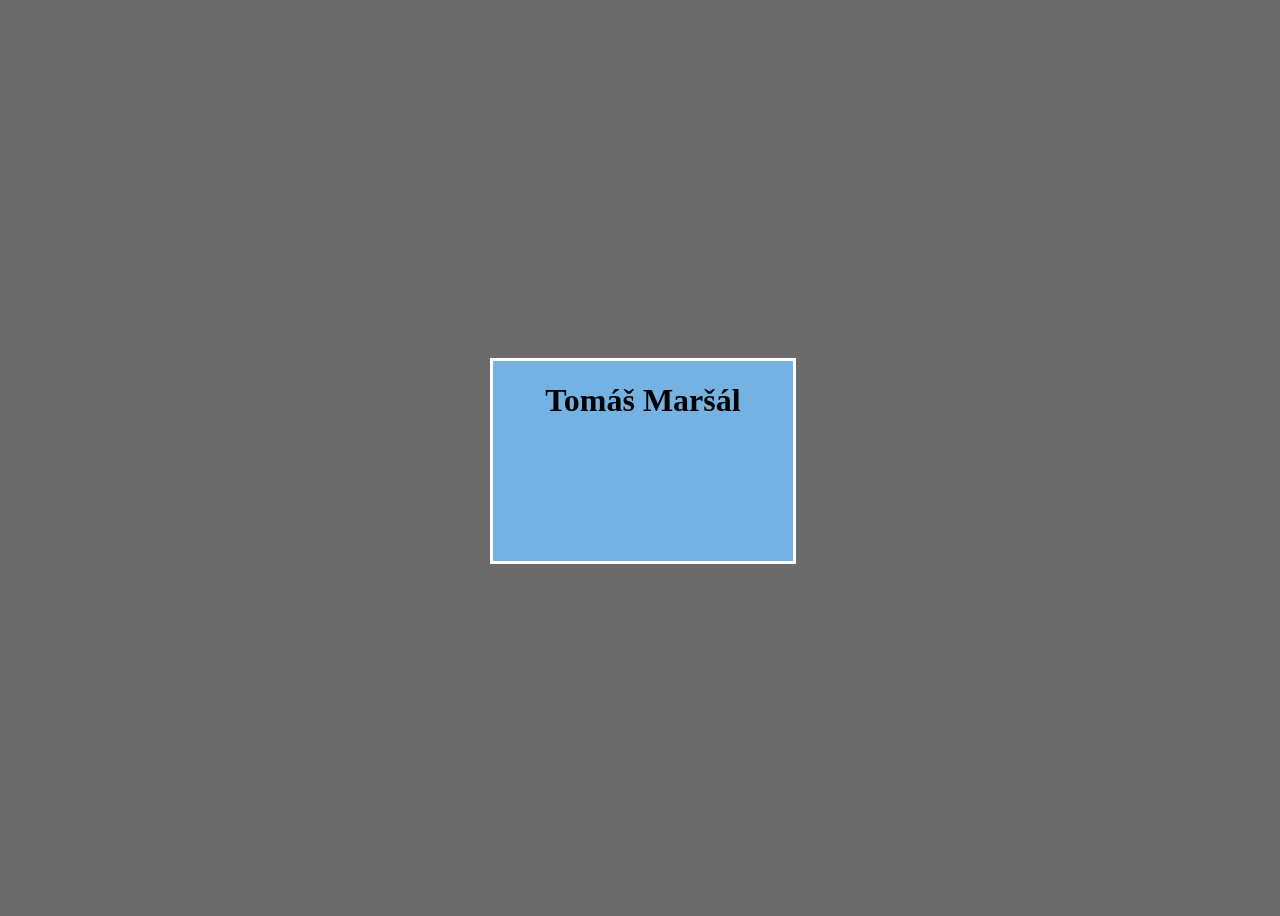
<file: index.html>
<!DOCTYPE html>
<html lang="cs">
<head>
    <meta charset="UTF-8">
    <meta name="viewport" content="width=device-width, initial-scale=1.0">
    <link rel="stylesheet" href="styles.css">
    <title>Vizitka</title>
</head>
<body>
    <div class="vizitka">
        <div class="front">
            <h1>Tomáš Maršál</h1>
        </div>
        <div class="back">
            <p>Email: tomas.marsal023@skolavdf.cz</p>
            <p>Telefon: +420 123 456 789</p>
        </div>
    </div>
</body>
</html>
</file>
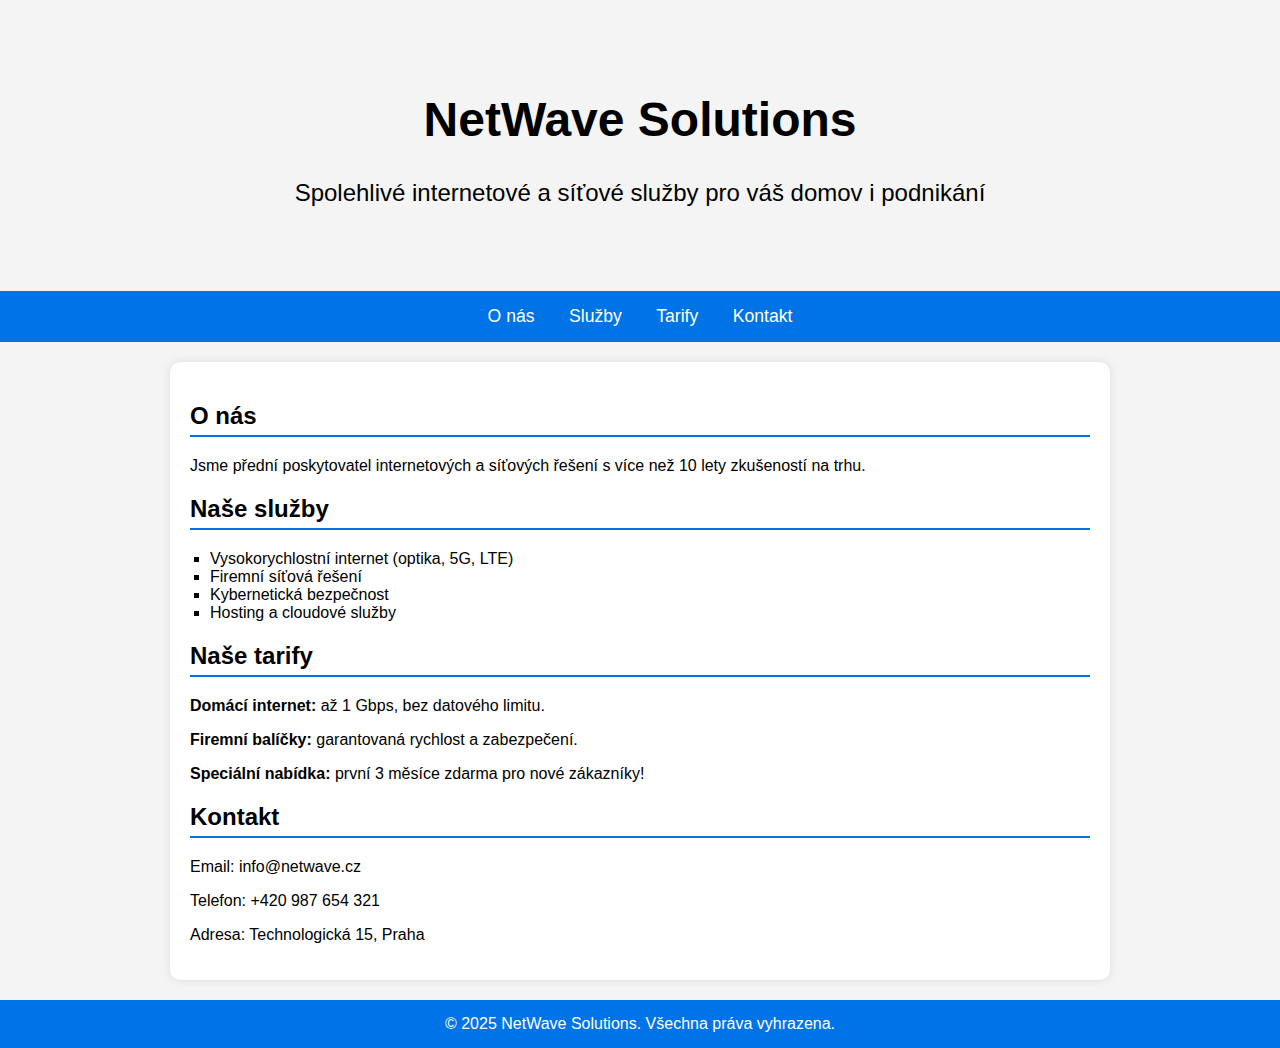
<file: Firemní Web/index.html>
<!DOCTYPE html>
<html lang="cs">
<head>
    <meta charset="UTF-8">
    <meta name="viewport" content="width=device-width, initial-scale=1.0">
    <title>NetWave Solutions</title>
    <link rel="stylesheet" href="style.css">
</head>
<body>
    <header>
        <h1>NetWave Solutions</h1>
        <p>Spolehlivé internetové a síťové služby pro váš domov i podnikání</p>
    </header>
    <nav>
        <a href="#about">O nás</a>
        <a href="#services">Služby</a>
        <a href="#plans">Tarify</a>
        <a href="#contact">Kontakt</a>
    </nav>
    <div class="container">
        <section id="about">
            <h2>O nás</h2>
            <p>Jsme přední poskytovatel internetových a síťových řešení s více než 10 lety zkušeností na trhu.</p>
        </section>
        <section id="services">
            <h2>Naše služby</h2>
            <ul>
                <li>Vysokorychlostní internet (optika, 5G, LTE)</li>
                <li>Firemní síťová řešení</li>
                <li>Kybernetická bezpečnost</li>
                <li>Hosting a cloudové služby</li>
            </ul>
        </section>
        <section id="plans">
            <h2>Naše tarify</h2>
            <p><strong>Domácí internet:</strong> až 1 Gbps, bez datového limitu.</p>
            <p><strong>Firemní balíčky:</strong> garantovaná rychlost a zabezpečení.</p>
            <p><strong>Speciální nabídka:</strong> první 3 měsíce zdarma pro nové zákazníky!</p>
        </section>
        <section id="contact">
            <h2>Kontakt</h2>
            <p>Email: info@netwave.cz</p>
            <p>Telefon: +420 987 654 321</p>
            <p>Adresa: Technologická 15, Praha</p>
        </section>
    </div>
    <footer>
        &copy; 2025 NetWave Solutions. Všechna práva vyhrazena.
    </footer>
</body>
</html>
</file>
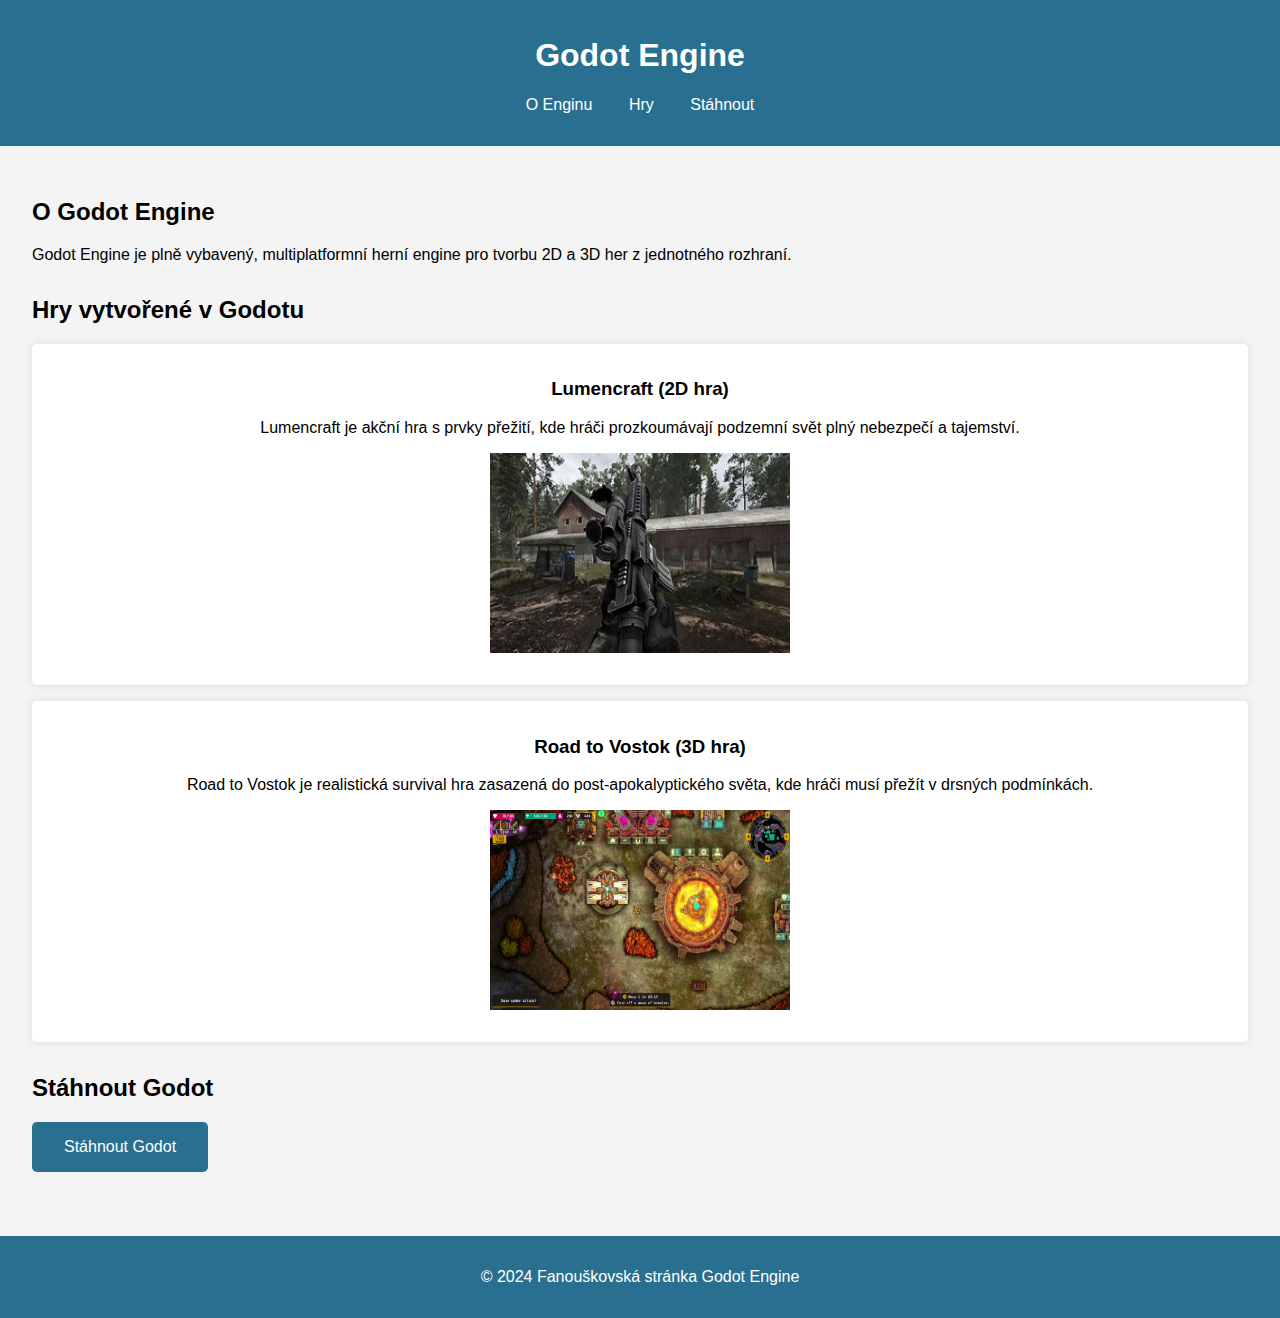
<file: Godot Web/index.html>
<!DOCTYPE html>
<html lang="cs">
<head>
    <meta charset="UTF-8">
    <meta name="viewport" content="width=device-width, initial-scale=1.0">
    <title>Godot Engine</title>
    <link rel="stylesheet" href="styles.css">
</head>
<body>
    <header>
        <h1>Godot Engine</h1>
        <nav>
            <ul>
                <li><a href="#about">O Enginu</a></li>
                <li><a href="#games">Hry</a></li>
                <li><a href="#download">Stáhnout</a></li>
            </ul>
        </nav>
    </header>
    <main>
        <section id="about">
            <h2>O Godot Engine</h2>
            <p>Godot Engine je plně vybavený, multiplatformní herní engine pro tvorbu 2D a 3D her z jednotného rozhraní.</p>
        </section>
        <section id="games">
            <h2>Hry vytvořené v Godotu</h2>
            <div class="game">
                <h3>Lumencraft (2D hra)</h3>
                <p>Lumencraft je akční hra s prvky přežití, kde hráči prozkoumávají podzemní svět plný nebezpečí a tajemství.</p>
                <img src="Roadtovostok.jpg" alt="Lumencraft">
            </div>
            <div class="game">
                <h3>Road to Vostok (3D hra)</h3>
                <p>Road to Vostok je realistická survival hra zasazená do post-apokalyptického světa, kde hráči musí přežít v drsných podmínkách.</p>
                <img src="Lumecraft.jpg" alt="Road to Vostok">
            </div>
        </section>
        <section id="download">
            <h2>Stáhnout Godot</h2>
            <a href="https://godotengine.org/download" class="download-button">Stáhnout Godot</a>
        </section>
    </main>
    <footer>
        <p>&copy; 2024 Fanouškovská stránka Godot Engine</p>
    </footer>
</body>
</html>
</file>
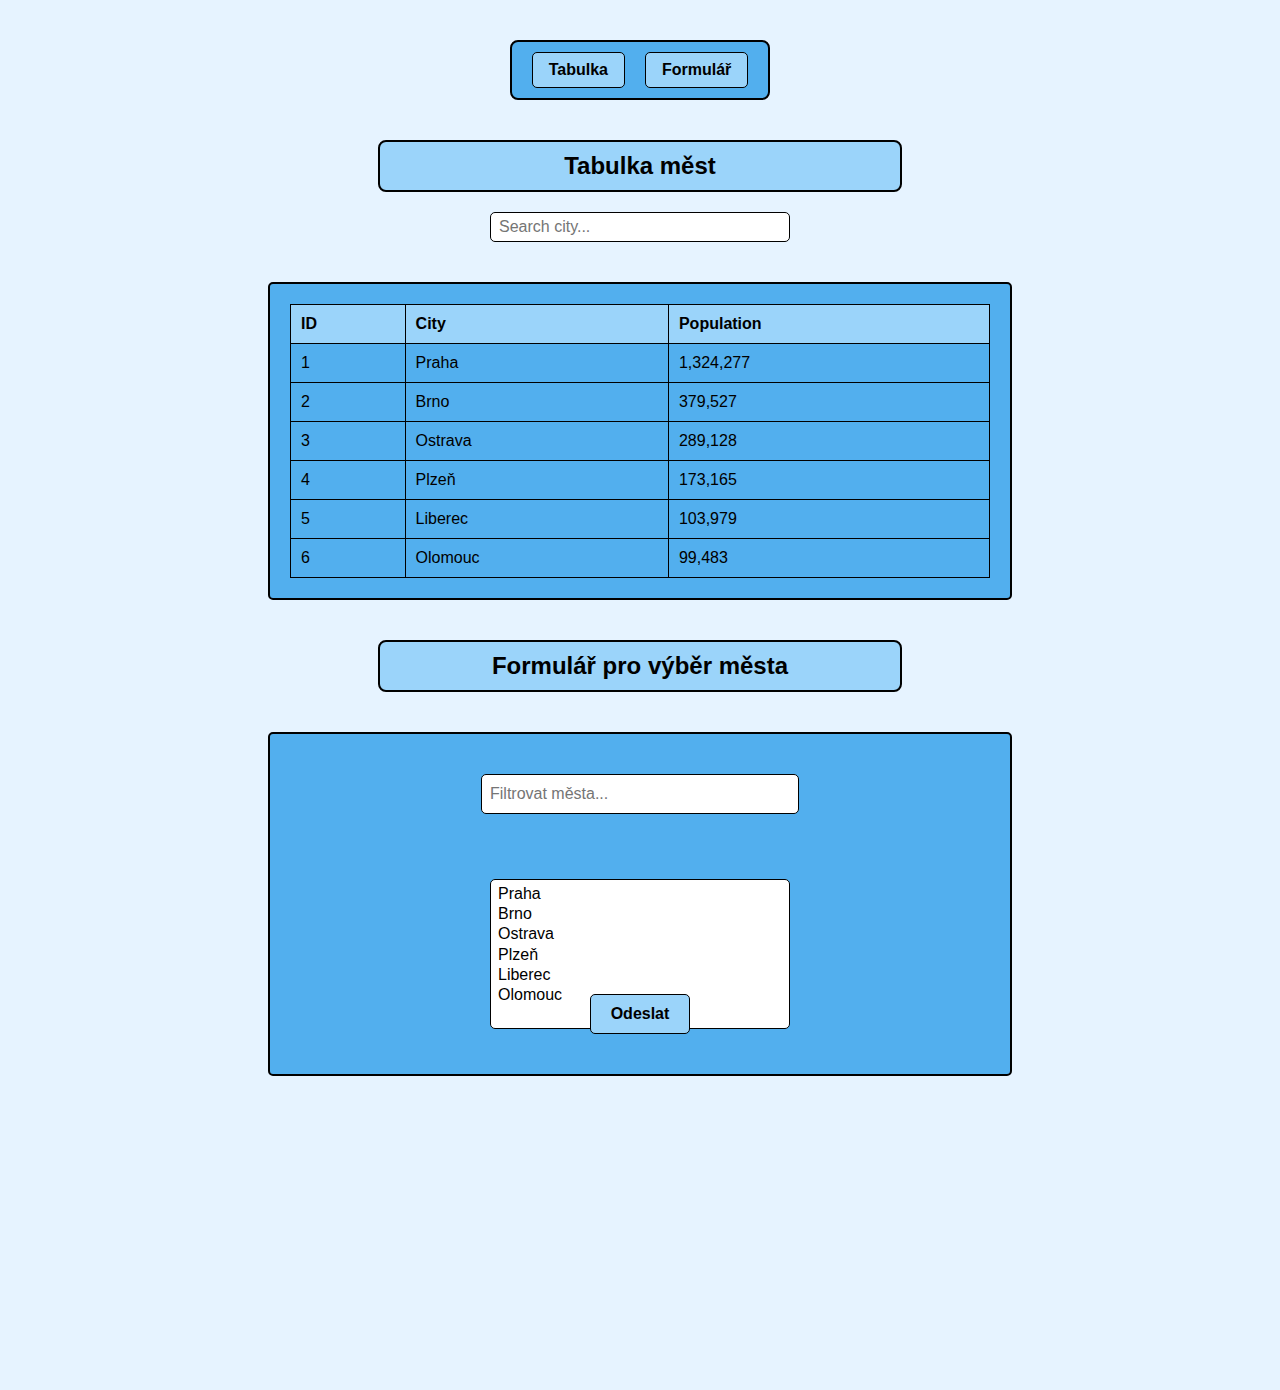
<file: Mesta a filtry/index.html>
<!DOCTYPE html>
<html lang="cs">
<head>
    <meta charset="UTF-8">
    <title>Ukázka filtrování a formuláře</title>
    <link rel="stylesheet" href="style.css">
</head>
<body>
    <nav class="menu">
        <a href="#sekce-tabulka">Tabulka</a>
        <a href="#sekce-formular">Formulář</a>
    </nav>
    <section id="sekce-tabulka">
        <h2>Tabulka měst</h2>
        <div class="search">
            <input type="search" id="search bar" placeholder="Search city...">
        </div>
        <div class="container">
            <table>
                <tr>
                    <th>ID</th>
                    <th>City</th>
                    <th>Population</th>
                </tr>
                <tr><td>1</td><td>Praha</td><td>1,324,277</td></tr>
                <tr><td>2</td><td>Brno</td><td>379,527</td></tr>
                <tr><td>3</td><td>Ostrava</td><td>289,128</td></tr>
                <tr><td>4</td><td>Plzeň</td><td>173,165</td></tr>
                <tr><td>5</td><td>Liberec</td><td>103,979</td></tr>
                <tr><td>6</td><td>Olomouc</td><td>99,483</td></tr>
            </table>
        </div>
    </section>
    <section id="sekce-formular">
        <h2>Formulář pro výběr města</h2>
        <form>
            <div class="search">
                <input type="text" id="filter-select" placeholder="Filtrovat města...">
            </div>
            <div class="search">
                <select id="city-select" size="6">
                    <option value="Praha">Praha</option>
                    <option value="Brno">Brno</option>
                    <option value="Ostrava">Ostrava</option>
                    <option value="Plzeň">Plzeň</option>
                    <option value="Liberec">Liberec</option>
                    <option value="Olomouc">Olomouc</option>
                </select>
            </div>
            <div class="search">
                <button type="submit">Odeslat</button>
            </div>
        </form>
    </section>
    <script src="script.js"></script>
</body>
</html>
</file>
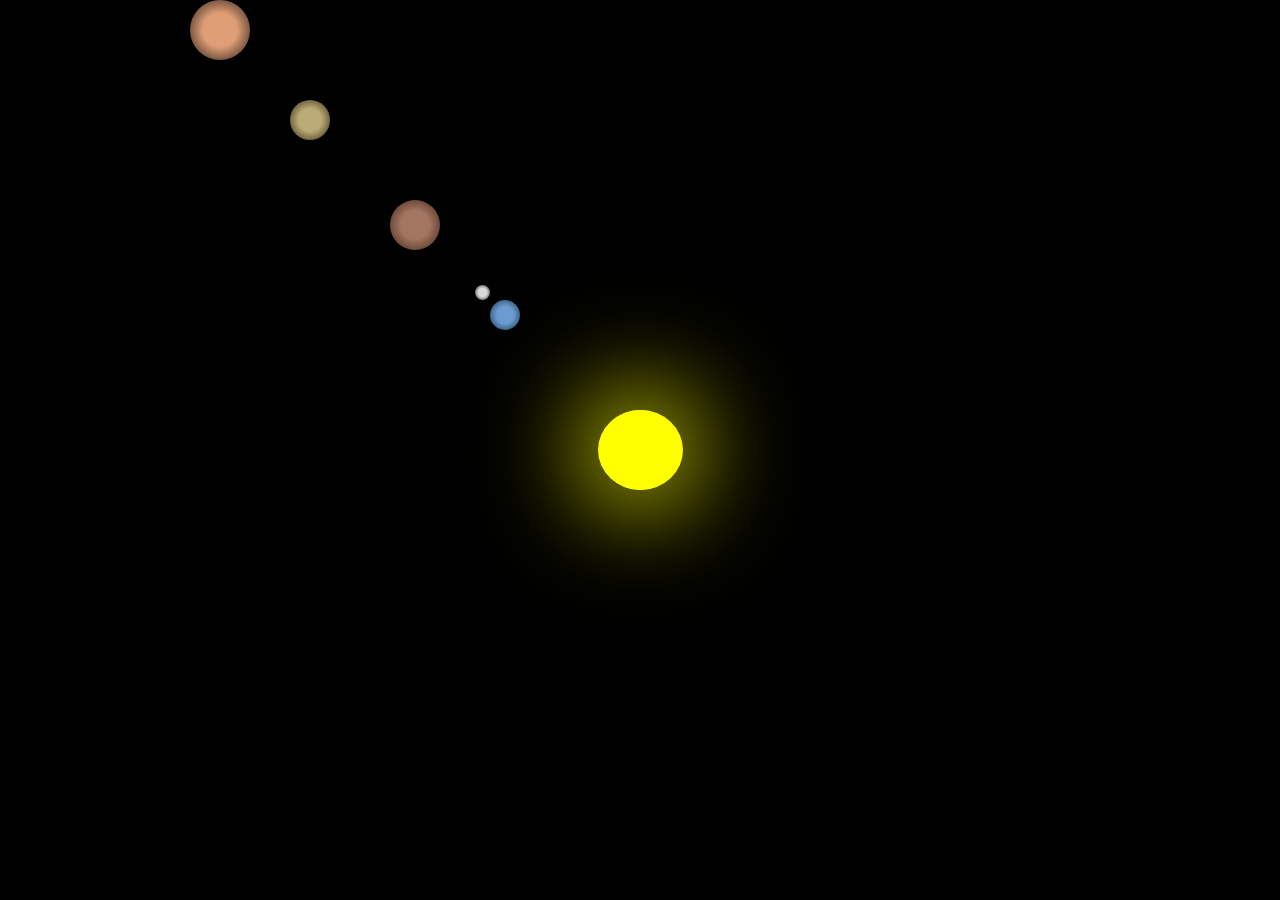
<file: Solar System/index.html>
<!DOCTYPE html>
<html lang="en">
<head>
    <meta charset="UTF-8">
    <meta name="viewport" content="width=device-width, initial-scale=1.0">
    <title>Solar System</title>
    <link rel="stylesheet" href="style.css">
</head>
<body>
    <div class="container">
        <div class="sun"></div>
            <div class="pulse"></div>


        <div class="orbit orbit1">
            <div class="planet planet1">
                <div class="moon-orbit">
                    <div class="moon"></div>
                </div>
            </div>
        </div>


        <div class="orbit orbit2">
            <div class="planet planet2">
            </div>
        </div>

        <div class="orbit orbit3">
            <div class="planet planet3">
            </div>
        </div>


        <div class="orbit orbit4">
            <div class="planet planet4">
            </div>
        </div>
    </div>
</body>
</html>
</file>
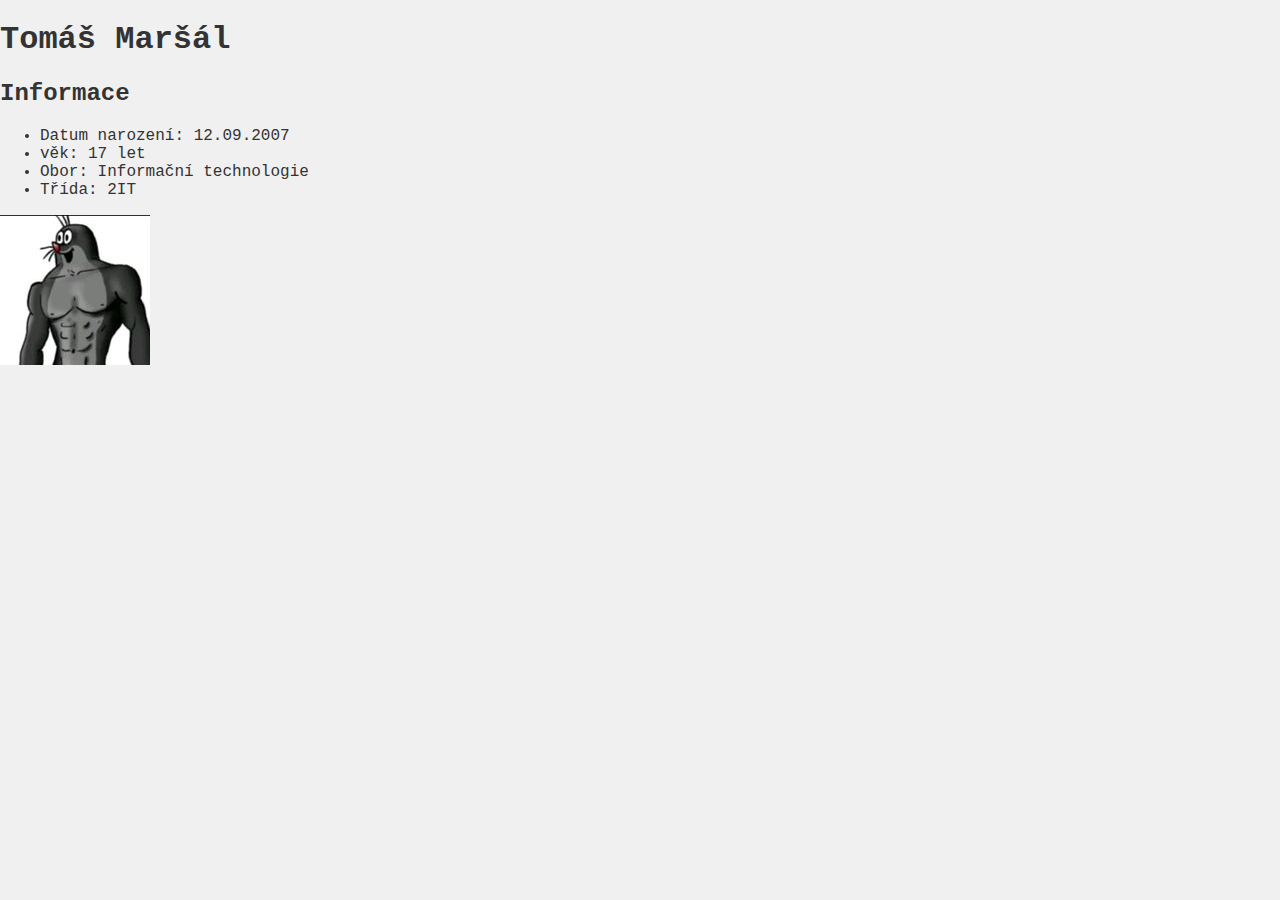
<file: INDEX1.html>
<!DOCTYPE html>
<html lang="cs">
<head>
    <meta charset="UTF-8">
    <meta name="viewport" content="width=device-width, initial-scale=1.0">
    <title>My Personal Website</title>
    <link rel="stylesheet" href="Styleofweb2.css">
</head>
<body>
    <h1>Tomáš Maršál</h1>
    <h2>
        Informace
    </h2>
    <ul>
        <li>Datum narození: 12.09.2007</li>
        <li>věk: 17 let</li>
        <li>Obor: Informační technologie</li>
        <li>Třída: 2IT</li>
    </ul>
    <img src="[data-uri]" alt="cat">

</body>
</html>
</file>
<file: styles.css>
body {
    display: flex;
    justify-content: center;
    align-items: center;
    height: 100vh;
    background-color: #6b6b6b;
}

.vizitka {
    width: 300px;
    height: 200px;
    perspective: 1000px;
}

p, h1 {
    text-align: center;
}

.front, .back {
    width: 100%;
    height: 100%;
    position: absolute;
    backface-visibility: hidden;
    border: 3px solid #ffffff;
    background-color: #73b2e2;
}

.front {
    transform: rotateY(0deg);
}

.back {
    transform: rotateY(180deg);
}

.vizitka:hover .front {
    transform: rotateY(-180deg);
}

.vizitka:hover .back {
    transform: rotateY(0deg);
}
</file>
<file: Firemní Web/style.css>
body {
    font-family: Arial, sans-serif;
    margin: 0;
    padding: 0;
    background: #f4f4f4;
}

header {
    background: url('https://source.unsplash.com/1600x900/?technology,internet') no-repeat center center;
    background-size: cover;
    color: rgb(0, 0, 0);
    text-align: center;
    padding: 60px 20px;
    font-size: 1.5em;
}

nav {
    background: #0073e6;
    text-align: center;
    padding: 15px 0;
}

nav a {
    color: white;
    margin: 0 15px;
    text-decoration: none;
    font-size: 1.1em;
}

.container {
    max-width: 900px;
    margin: 20px auto;
    padding: 20px;
    background: white;
    border-radius: 10px;
    box-shadow: 0px 0px 10px rgba(0, 0, 0, 0.1);
}

h2 {
    border-bottom: 2px solid #0073e6;
    padding-bottom: 5px;
}

ul {
    list-style-type: square;
    padding-left: 20px;
}

footer {
    background: #0073e6;
    color: white;
    text-align: center;
    padding: 15px;
    margin-top: 20px;
}
</file>
<file: Godot Web/styles.css>
body {
    font-family: Arial, sans-serif;
    margin: 0;
    padding: 0;
    background-color: #f4f4f4;
}

header {
    background-color: #296f8f;
    color: #fff;
    padding: 1rem 0;
    text-align: center;
}

nav ul {
    list-style: none;
    padding: 0;
}

nav ul li {
    display: inline;
    margin: 0 1rem;
}

nav ul li a {
    color: #fff;
    text-decoration: none;
}

main {
    padding: 2rem;
}

section {
    margin-bottom: 2rem;
}

.game {
    background-color: #fff;
    padding: 1rem;
    margin-bottom: 1rem;
    border-radius: 5px;
    box-shadow: 0 0 10px rgba(0, 0, 0, 0.1);
    text-align: center;
}

.game img {
    width: 300px;
    height: 200px;
    display: block;
    margin: 1rem auto;
}

.download-button {
    display: inline-block;
    padding: 1rem 2rem;
    background-color: #296f8f;
    color: #fff;
    text-decoration: none;
    border-radius: 5px;
    
}

footer {
    background-color: #296f8f;
    color: #fff;
    text-align: center;
    padding: 1rem 0;
}
</file>
<file: Mesta a filtry/style.css>
body {
  font-family: Arial, sans-serif;
  margin: 0;
  padding: 20px;
  background-color: rgb(230, 243, 255);
  min-height: 150vh;
}

h1, h2 {
  background-color: rgb(155, 212, 250);
  border-radius: 8px;
  border: 2px solid black;
  margin: 40px auto 20px auto;
  display: flex;
  justify-content: center;
  padding: 10px;
  width: fit-content;
  width: 500px;
}

.menu {
  display: flex;
  justify-content: center;
  gap: 20px;
  margin: 20px auto;
  background-color: rgb(82, 175, 238);
  padding: 10px 20px;
  border-radius: 8px;
  border: 2px solid black;
  width: fit-content;
}

.menu a {
  text-decoration: none;
  color: black;
  font-weight: bold;
  background-color: rgb(155, 212, 250);
  padding: 8px 16px;
  border-radius: 5px;
  border: 1px solid black;
  transition: background-color 0.3s;
}

.menu a:hover {
  background-color: rgb(132, 198, 245);
}

.search {
  margin: 20px auto;
  display: flex;
  justify-content: center;
  height: 50px;
  width: auto;
}

input {
  height: 30px;
  width: 300px;
  border-radius: 5px;
  border: 1px solid black;
  padding: 4px 8px;
  font-size: 16px;
}

.container {
  border-radius: 5px;
  background-color: rgb(82, 175, 238);
  width: min(90%, 700px);
  margin: auto;
  border: 2px solid black;
  display: flex;
  justify-content: center;
  padding: 20px;
}

table {
  border-collapse: collapse;
  width: 100%;
}

th, td {
  border: 1px solid rgb(0, 0, 0);
  padding: 10px;
  text-align: left;
  font-size: 16px;
}

th {
  background-color: rgb(155, 212, 250);
}

form {
  background-color: rgb(82, 175, 238);
  width: min(90%, 700px);
  margin: 40px auto 60px auto;
  border: 2px solid black;
  border-radius: 5px;
  padding: 20px;
  display: flex;
  flex-direction: column;
  gap: 15px;
  align-items: center;
}

select {
  width: 300px;
  height: 150px;
  border-radius: 5px;
  border: 1px solid black;
  padding: 5px;
  font-size: 16px;
}

form button {
  padding: 10px 20px;
  font-weight: bold;
  background-color: rgb(155, 212, 250);
  border: 1px solid black;
  border-radius: 5px;
  cursor: pointer;
  transition: background-color 0.3s;
  font-size: 16px;
  margin-top: 10px;
}

form button:hover {
  background-color: rgb(132, 198, 245);
}
</file>
<file: Solar System/style.css>
body {
    background-color: rgb(0, 0, 0);
    margin: 0;
    overflow: hidden;
}

.container {
    display: flex;
    justify-content: center;
    align-items: center;
    flex-direction: column;
    height: 100vh;
    width: 100vw;
    position: relative;
}

.sun {
    width: 80px;
    height: 80px;
    background-color: yellow;
    border-radius: 50%;
    position: absolute;
    z-index: 10; 
    box-shadow: 0 0 100px 20px rgba(255, 255, 0, 0.8); 
}

.pulse {

    border-radius: 50%;
    width: 85px;
    height: 80px;
    background-color: rgb(255, 255, 0);
    animation: moon-orbit 4s linear infinite; 
}

.orbit {
    position: absolute;
    top: 50%;
    left: 50%;
    transform-origin: center;
    animation: orbit 20s linear infinite;
}

.orbit1 {
    width: 300px;
    height: 300px;
    margin-top: -150px;
    margin-left: -150px;
    animation-duration: 15s; 
}


.orbit2 {
    width: 500px;
    height: 500px;
    margin-top: -250px;
    margin-left: -250px;
    animation-duration: 25s;
}


.orbit3 {
    width: 700px;
    height: 700px;
    margin-top: -350px;
    margin-left: -350px;
    animation-duration: 35s; 
}


.orbit4 {
    width: 900px;
    height: 900px;
    margin-top: -450px;
    margin-left: -450px;
    animation-duration: 45s; 
}


.planet {
    position: absolute;
    border-radius: 50%;
    top: 0;
    left: 0; 
    z-index: 5; 
    background: radial-gradient(circle, #ffffff 40%, #000000 80%);

}

.planet1 {
    width: 30px;
    height: 30px;
    background: radial-gradient(circle, #6c9bd1 40%, #2c5672 80%);
}

.planet2 {
    width: 50px;
    height: 50px;
    background: radial-gradient(circle, #a37661 40%, #5f3e2f 80%);
}

.planet3 {
    width: 40px;
    height: 40px;
    background: radial-gradient(circle, #bbab76 40%, #5e522e 80%);
}

.planet4 {
    width: 60px;
    height: 60px;
    background: radial-gradient(circle, #df9e76 40%, #5e4432 80%);
}

.moon-orbit {
    position: absolute;
    top: 50%;
    left: 50%;
    transform-origin: center;
    animation: moon-orbit 4s linear infinite; 
    margin-top: -30px;
    margin-left: -30px;
}

.moon {
    width: 15px;
    height: 15px;
    background: radial-gradient(circle, #D8D8D8 40%, #585858 80%);
    border-radius: 50%;
}



@keyframes orbit {
    0% {
        transform: rotate(0deg);
    }
    100% {
        transform: rotate(360deg);
    }
}

@keyframes pulse {
    0% {
        transform: rotate(360deg);
    }

    100% {
        transform: rotate(0deg);
    }
}

@keyframes moon-orbit {
    0% {
        transform: rotate(0deg);
    }
    100% {
        transform: rotate(360deg);
    }
}
</file>
<file: Styleofweb2.css>
body {
    font-family: 'Courier New', Courier, monospace;
    background-color: #f0f0f0;
    margin: 0;
    padding: 0;
    color: #333;
}

.main-heading {
    color: rgb(78, 134, 167);
    text-align: center;
    margin-top: 20px;
    font-size: 2.5em;

p {
    text-align: center;
    font-size: 1.2em;
    margin: 20px auto;
    max-width: 800px;
    line-height: 1.6;
}

.profile-image {
    display: block;
    margin: 20px auto;
    width: 300px;
    border-radius: 10px;
    box-shadow: 0 4px 8px rgba(0, 0, 0, 0.1);
}

h2 {
    color: #444;
    text-align: center;
    margin-top: 40px;
    font-size: 2em;
    text-transform: uppercase;
    letter-spacing: 1px;
}

ol, ul {
    max-width: 600px;
    margin: 20px auto;
    padding: 0;
    list-style-position: inside;
    background: #fff;
    padding: 20px;
    border-radius: 10px;
    box-shadow: 0 4px 8px rgba(0, 0, 0, 0.1);
}

li {
    margin: 10px 0;
    line-height: 1.6;
}
</file>
